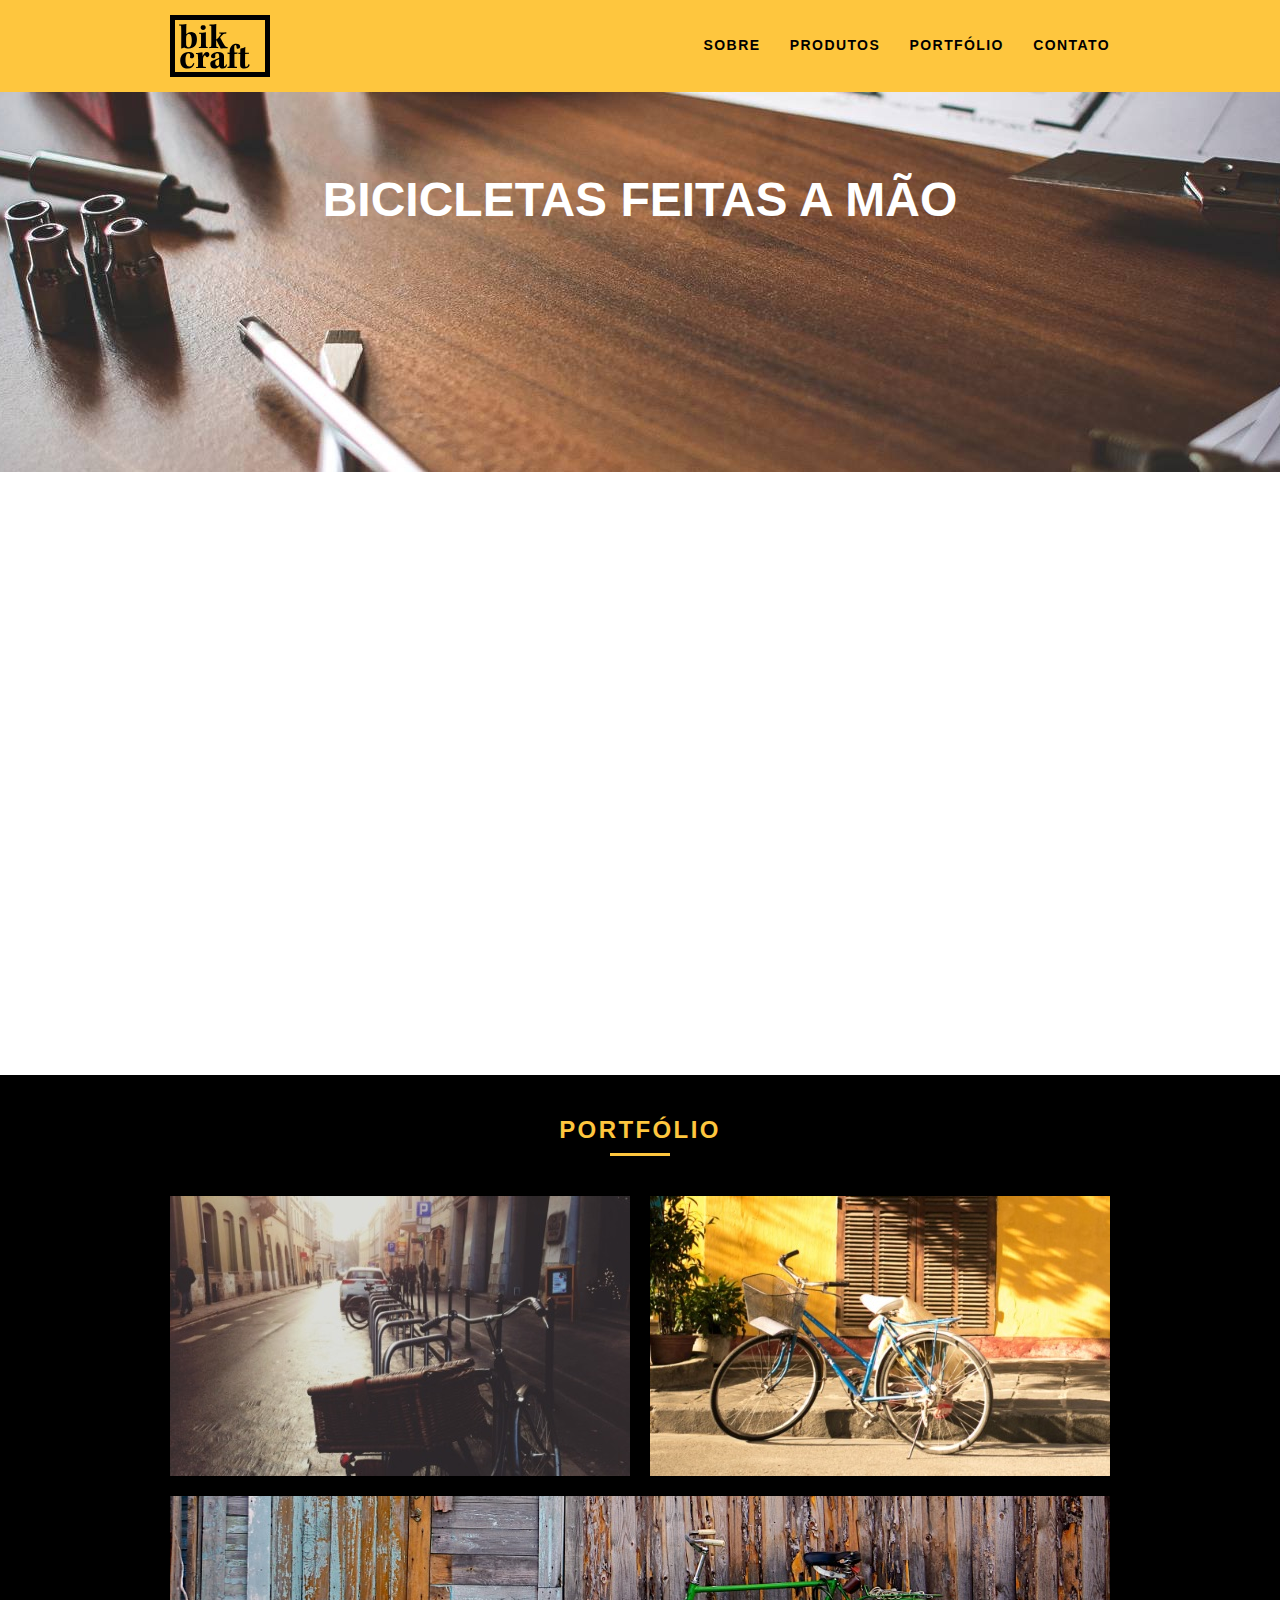
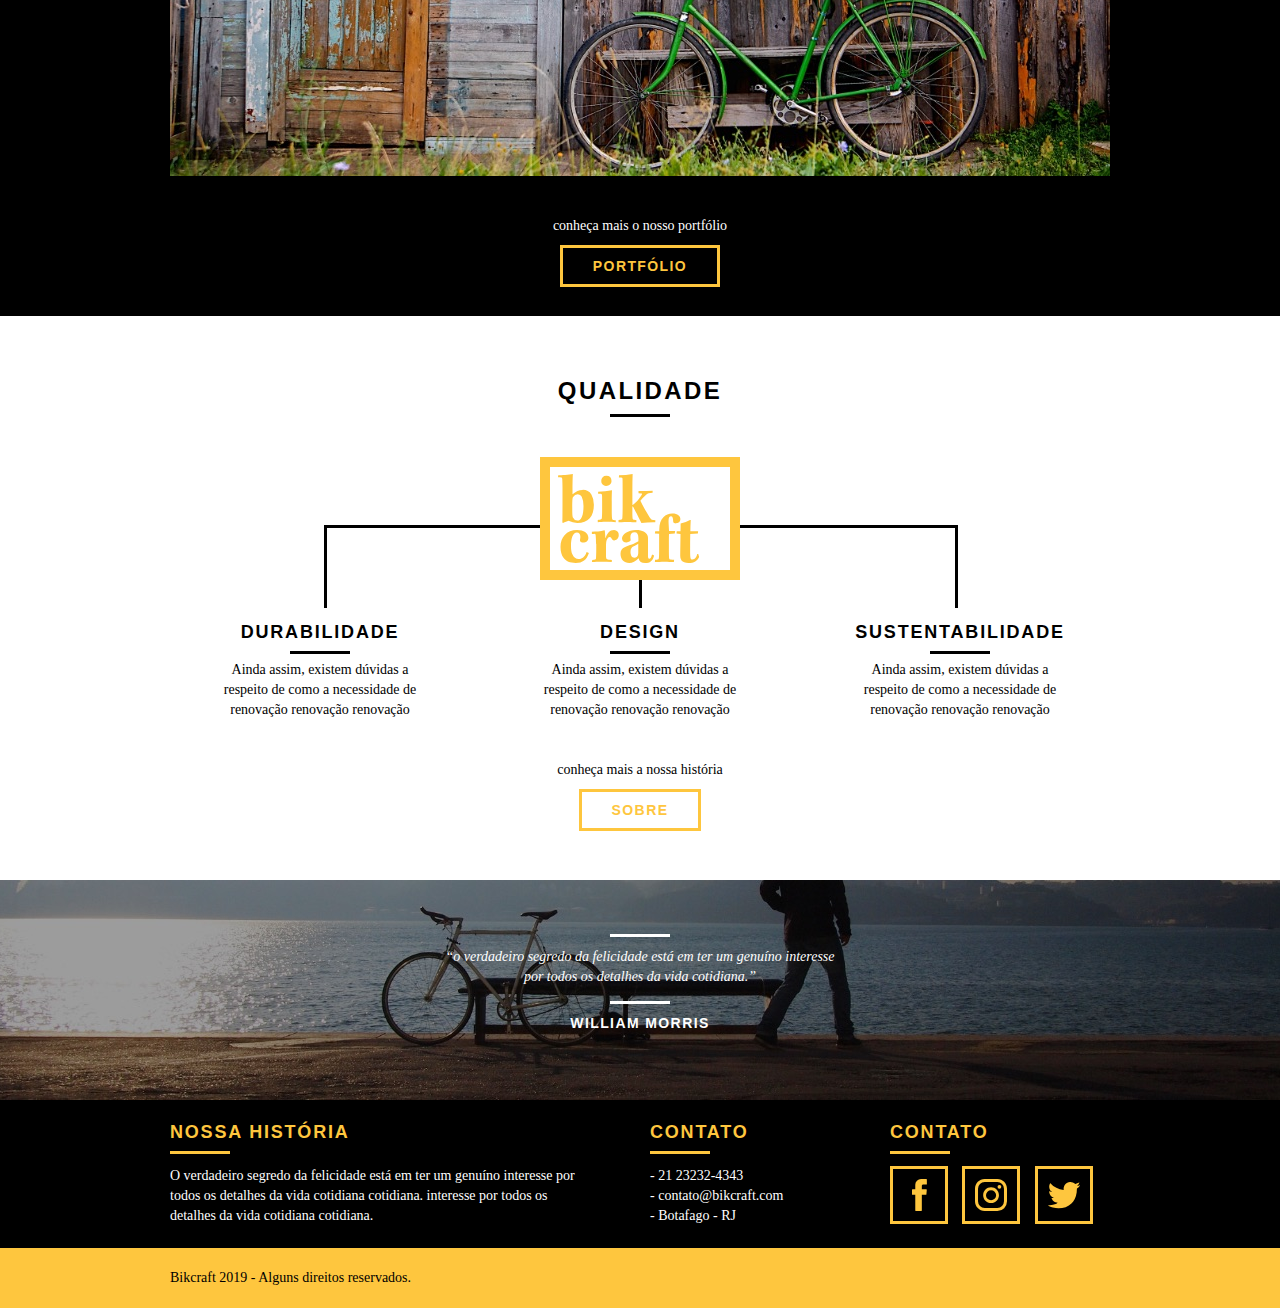
<file: web/index.html>
<!DOCTYPE html>
<html lang="pt-br">
  <head>
    <meta charset="utf-8" />
    <title>Bikcraft - Bicicletas Personalizadas</title>
    <meta
      name="description"
      content="Compre a sua bicicleta personalizada na Bikcraft. Possuímos modelos Passeio, Retrô e Esporte."
    />

    <meta property="og:type" content="website" />
    <meta property="og:title" content="Bikcraft - Bicicletas Personalizadas" />
    <meta
      property="og:description"
      content="Compre a sua bicicleta personalizada na Bikcraft. Possuímos modelos Passeio, Retrô e Esporte."
    />
    <meta property="og:url" content="http://bikcraft.com" />
    <meta property="og:image" content="http://bikcraft.com/img/og-image.png" />

    <meta name="viewport" content="width=device-width, initial-scale=1" />

    <link rel="shortcut icon" href="favicon.ico" />

    <link rel="stylesheet" href="css/style.css" />

    <script>
      document.documentElement.classList.add("js");
    </script>
  </head>
  <body>
    <header class="header">
      <div class="container">
        <a href="index.html" class="grid-4">
          <img src="img/bikcraft.svg" alt="Bikcraft" />
        </a>
        <nav class="grid-12 header_menu">
          <ul>
            <li><a href="sobre.html">Sobre</a></li>
            <li><a href="produtos.html">Produtos</a></li>
            <li><a href="portfolio.html">Portfólio</a></li>
            <li><a href="contato.html">Contato</a></li>
          </ul>
        </nav>
      </div>
    </header>

    <section class="introducao">
      <div class="container">
        <h1 data-anime="400" class="fadeInDown">Bicicletas Feitas a Mão</h1>
        <blockquote data-anime="800" class="fadeInDown quote-externo">
          <p>
            “não tenha nada em sua casa que você não considere útil ou acredita
            ser bonito”
          </p>
          <cite>WILLIAM MORRIS</cite>
        </blockquote>
        <a data-anime="1200" href="produtos.html" class="btn">Orçamento</a>
      </div>
    </section>

    <section class="produtos container fadeInDown" data-anime="1600">
      <h2 class="subtitulo">Produtos</h2>
      <ul class="produtos_lista">
        <li class="grid-1-3">
          <div class="produtos_icone">
            <img src="img/produtos/passeio.svg" alt="Bikcraft Passeio" />
          </div>
          <h3>Passeio</h3>
          <p>
            Ainda assim, existem dúvidas a respeito de como a necessidade de
            renovação.
          </p>
        </li>

        <li class="grid-1-3">
          <div class="produtos_icone">
            <img src="img/produtos/esporte.svg" alt="Bikcraft Passeio" />
          </div>
          <h3>Esporte</h3>
          <p>
            Ainda assim, existem dúvidas a respeito de como a necessidade de
            renovação.
          </p>
        </li>

        <li class="grid-1-3">
          <div class="produtos_icone">
            <img src="img/produtos/retro.svg" alt="Bikcraft Passeio" />
          </div>
          <h3>Retrô</h3>
          <p>
            Ainda assim, existem dúvidas a respeito de como a necessidade de
            renovação.
          </p>
        </li>
      </ul>

      <div class="call">
        <p>clique aqui e veja os detalhes dos produtos</p>
        <a href="produtos.html" class="btn btn-preto">Produtos</a>
      </div>
    </section>
    <!-- Fecha Produtos -->

    <section class="portfolio">
      <div class="container">
        <h2 class="subtitulo">Portfólio</h2>
        <ul class="portfolio_lista">
          <li class="grid-8">
            <img src="img/portfolio/retro.jpg" alt="Bicicleta Retrô" />
          </li>
          <li class="grid-8">
            <img src="img/portfolio/passeio.jpg" alt="Bicicleta Passeio" />
          </li>
          <li class="grid-16">
            <img src="img/portfolio/esporte.jpg" alt="Bicicleta Esporte" />
          </li>
        </ul>
        <div class="call">
          <p>conheça mais o nosso portfólio</p>
          <a href="portfolio.html" class="btn">Portfólio</a>
        </div>
      </div>
    </section>

    <section class="qualidade container">
      <h2 class="subtitulo">Qualidade</h2>
      <img src="img/bikcraft-qualidade.svg" alt="Bikcraft" />
      <ul class="qualidade_lista">
        <li class="grid-1-3">
          <h3>Durabilidade</h3>
          <p>
            Ainda assim, existem dúvidas a respeito de como a necessidade de
            renovação renovação renovação
          </p>
        </li>
        <li class="grid-1-3">
          <h3>Design</h3>
          <p>
            Ainda assim, existem dúvidas a respeito de como a necessidade de
            renovação renovação renovação
          </p>
        </li>
        <li class="grid-1-3">
          <h3>Sustentabilidade</h3>
          <p>
            Ainda assim, existem dúvidas a respeito de como a necessidade de
            renovação renovação renovação
          </p>
        </li>
      </ul>
      <div class="call">
        <p>conheça mais a nossa história</p>
        <a href="sobre.html" class="btn btn-preto">Sobre</a>
      </div>
    </section>

    <div class="quebra">
      <blockquote class="quote-externo container">
        <p>
          “o verdadeiro segredo da felicidade está em ter um genuíno interesse
          por todos os detalhes da vida cotidiana.”
        </p>
        <cite>WILLIAM MORRIS</cite>
      </blockquote>
    </div>

    <footer>
      <div class="footer">
        <div class="container">
          <div class="grid-8 footer_historia">
            <h3>Nossa História</h3>
            <p>
              O verdadeiro segredo da felicidade está em ter um genuíno
              interesse por todos os detalhes da vida cotidiana cotidiana.
              interesse por todos os detalhes da vida cotidiana cotidiana.
            </p>
          </div>

          <div class="grid-4 footer_contato">
            <h3>Contato</h3>
            <ul>
              <li>- 21 23232-4343</li>
              <li>- contato@bikcraft.com</li>
              <li>- Botafago - RJ</li>
            </ul>
          </div>

          <div class="grid-4 footer_redes">
            <h3>Contato</h3>
            <ul>
              <li>
                <a href="http://facebook.com" target="_blank"
                  ><img
                    src="img/redes-sociais/facebook.svg"
                    alt="Facebook bikcraft"
                /></a>
              </li>
              <li>
                <a href="http://instagram.com" target="_blank"
                  ><img
                    src="img/redes-sociais/instagram.svg"
                    alt="Instagram bikcraft"
                /></a>
              </li>
              <li>
                <a href="http://twitter.com" target="_blank"
                  ><img
                    src="img/redes-sociais/twitter.svg"
                    alt="Twitter bikcraft"
                /></a>
              </li>
            </ul>
          </div>
        </div>
      </div>

      <div class="copy">
        <div class="container">
          <p class="grid-16">Bikcraft 2019 - Alguns direitos reservados.</p>
        </div>
      </div>
    </footer>

    <!-- JavaScript -->
    <script src="./js/simple-anime.js"></script>
    <script src="./js/script.js"></script>
    <!-- JavaScript -->
  </body>
</html>
</file>
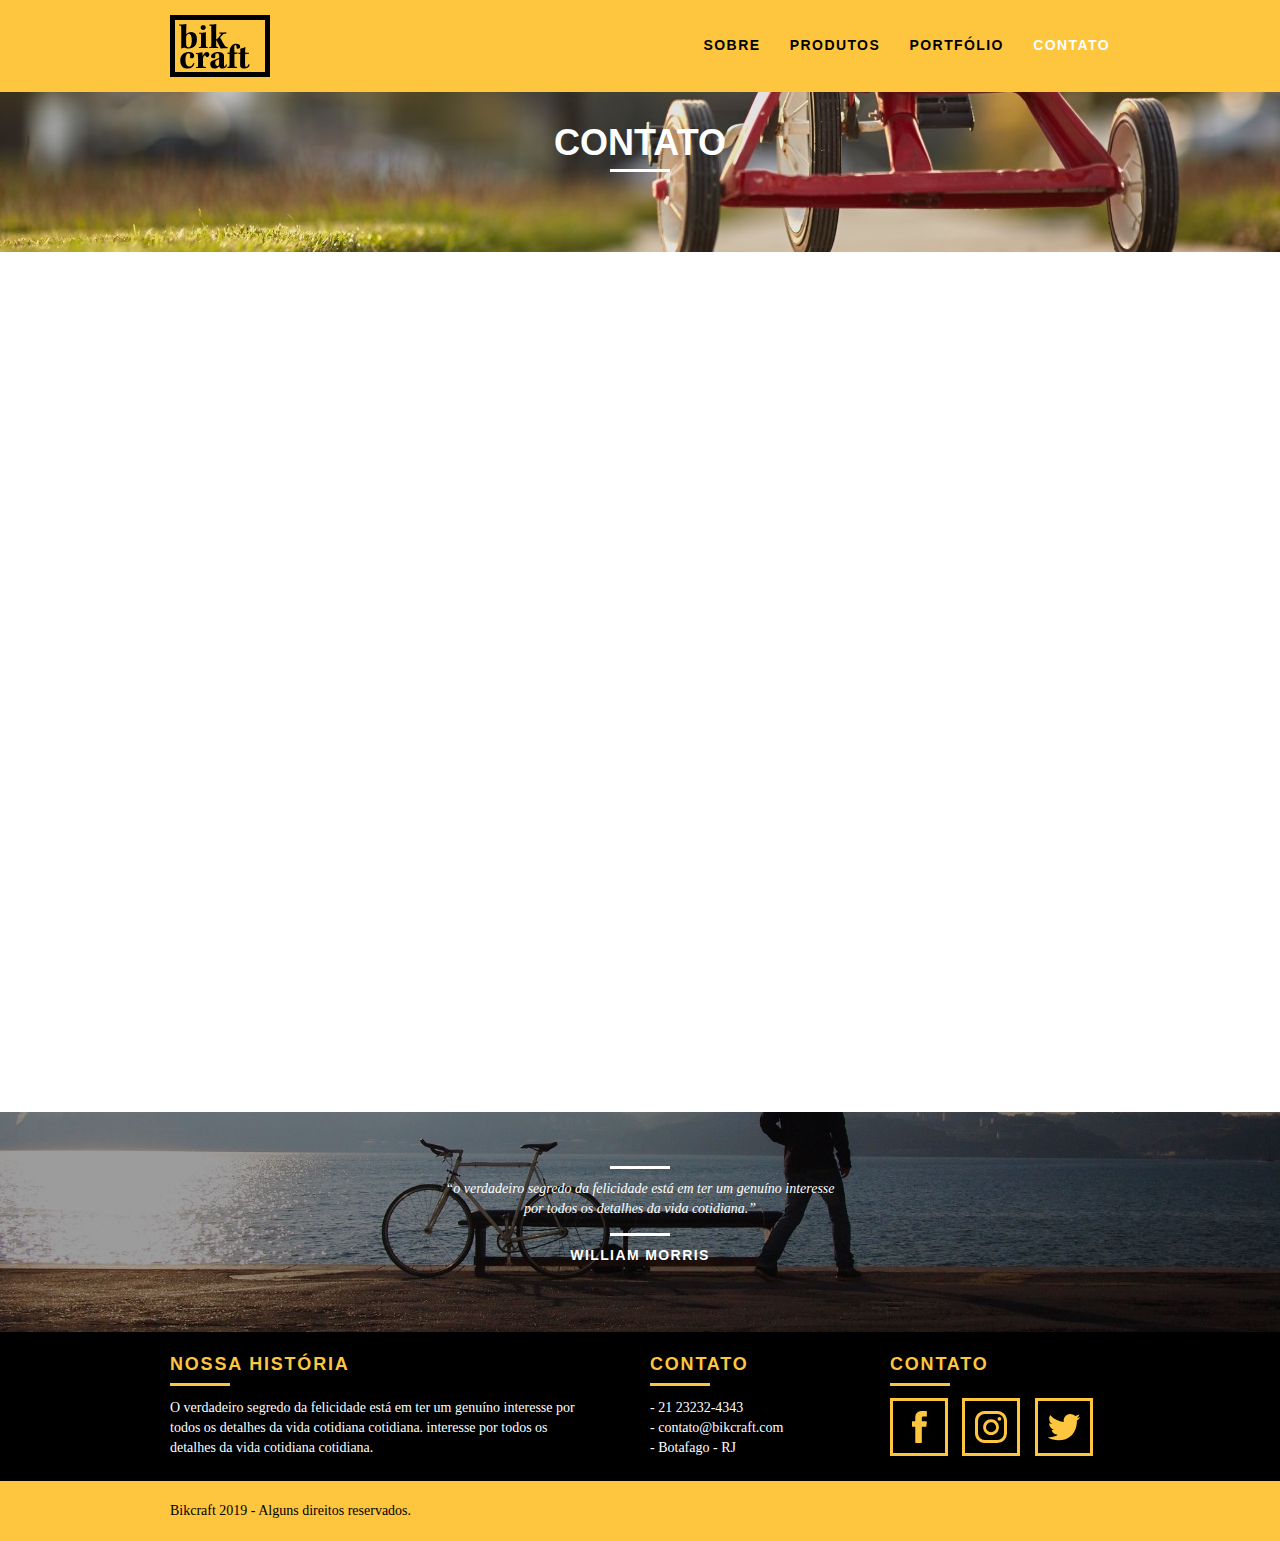
<file: web/contato.html>
<!DOCTYPE html>
<html lang="pt-br">
  <head>
    <meta charset="utf-8" />
    <title>Bikcraft - Contato - 21 9999-9999</title>
    <meta
      name="description"
      content="Compre a sua bicicleta personalizada na Bikcraft. Possuímos modelos Passeio, Retrô e Esporte."
    />

    <meta property="og:type" content="website" />
    <meta property="og:title" content="Bikcraft - Contato - 21 9999-9999" />
    <meta
      property="og:description"
      content="Compre a sua bicicleta personalizada na Bikcraft. Possuímos modelos Passeio, Retrô e Esporte."
    />
    <meta property="og:url" content="http://bikcraft.com/contato.html" />
    <meta property="og:image" content="http://bikcraft.com/img/og-image.png" />

    <meta name="viewport" content="width=device-width, initial-scale=1" />

    <link rel="stylesheet" href="css/style.css" />
    <script>
      document.documentElement.classList.add("js");
    </script>
  </head>
  <body>
    <header class="header">
      <div class="container">
        <a href="index.html" class="grid-4">
          <img src="img/bikcraft.svg" alt="Bikcraft" />
        </a>
        <nav class="grid-12 header_menu">
          <ul>
            <li><a href="sobre.html">Sobre</a></li>
            <li><a href="produtos.html">Produtos</a></li>
            <li><a href="portfolio.html">Portfólio</a></li>
            <li><a href="contato.html" class="menu_ativo">Contato</a></li>
          </ul>
        </nav>
      </div>
    </header>

    <section class="introducao-interna interna_contato">
      <div class="container">
        <h1 data-anime="400" class="fadeInDown">Contato</h1>
        <p data-anime="800" class="fadeInDown">tire suas dúvidas com a gente</p>
      </div>
    </section>

    <section class="contato container fadeInDown" data-anime="1200">
      <form
        id="form_orcamento"
        method="POST"
        action="./enviar.php"
        class="contato_form grid-8 formphp"
      >
        <label for="nome">Nome</label>
        <input type="text" id="nome" name="nome" required />
        <label for="email">E-mail</label>
        <input type="email" id="email" name="email" required />
        <label for="telefone">Telefone</label>
        <input type="text" id="telefone" name="telefone" />

        <label class="nao-aparece"
          >Se você não é um robô, deixe em branco.</label
        >
        <input type="text" class="nao-aparece" name="leaveblank" />
        <label class="nao-aparece"
          >Se você não é um robô, não mude este campo.</label
        >
        <input
          type="text"
          class="nao-aparece"
          name="dontchange"
          value="http://"
        />

        <label for="mensagem">Mensagem</label>
        <textarea id="mensagem" name="mensagem" required></textarea>
        <button id="enviar" name="enviar" type="submit" class="btn btn-preto">
          Enviar
        </button>
      </form>

      <div class="contato_dados grid-8">
        <h3>Dados</h3>
        <span>+55 21 93223 3232</span>
        <span>orcamento@bikcraft.com</span>
        <span>Rua Ali Perto - Botafogo</span>
        <span>Rio de Janeiro - RJ - Brasil</span>
        <h3>Redes Sociais</h3>
        <ul>
          <li>
            <a href="http://facebook.com" target="_blank"
              ><img
                src="img/redes-sociais/facebook.svg"
                alt="Facebook bikcraft"
            /></a>
          </li>
          <li>
            <a href="http://instagram.com" target="_blank"
              ><img
                src="img/redes-sociais/instagram.svg"
                alt="Instagram bikcraft"
            /></a>
          </li>
          <li>
            <a href="http://twitter.com" target="_blank"
              ><img src="img/redes-sociais/twitter.svg" alt="Twitter bikcraft"
            /></a>
          </li>
        </ul>
      </div>
    </section>

    <section class="container contato_mapa fadeInDown" data-anime="1600">
      <a href="http://google.com" target="_blank" class="grid-16"
        ><img src="img/endereco-bikcraft.jpg" alt="Endereço da Bikcraft"
      /></a>
    </section>

    <section class="quebra">
      <blockquote class="quote-externo container">
        <p>
          “o verdadeiro segredo da felicidade está em ter um genuíno interesse
          por todos os detalhes da vida cotidiana.”
        </p>
        <cite>WILLIAM MORRIS</cite>
      </blockquote>
    </section>

    <footer>
      <div class="footer">
        <div class="container">
          <div class="grid-8 footer_historia">
            <h3>Nossa História</h3>
            <p>
              O verdadeiro segredo da felicidade está em ter um genuíno
              interesse por todos os detalhes da vida cotidiana cotidiana.
              interesse por todos os detalhes da vida cotidiana cotidiana.
            </p>
          </div>

          <div class="grid-4 footer_contato">
            <h3>Contato</h3>
            <ul>
              <li>- 21 23232-4343</li>
              <li>- contato@bikcraft.com</li>
              <li>- Botafago - RJ</li>
            </ul>
          </div>

          <div class="grid-4 footer_redes">
            <h3>Contato</h3>
            <ul>
              <li>
                <a href="http://facebook.com" target="_blank"
                  ><img
                    src="img/redes-sociais/facebook.svg"
                    alt="Facebook bikcraft"
                /></a>
              </li>
              <li>
                <a href="http://instagram.com" target="_blank"
                  ><img
                    src="img/redes-sociais/instagram.svg"
                    alt="Instagram bikcraft"
                /></a>
              </li>
              <li>
                <a href="http://twitter.com" target="_blank"
                  ><img
                    src="img/redes-sociais/twitter.svg"
                    alt="Twitter bikcraft"
                /></a>
              </li>
            </ul>
          </div>
        </div>
      </div>

      <div class="copy">
        <div class="container">
          <p class="grid-16">Bikcraft 2019 - Alguns direitos reservados.</p>
        </div>
      </div>
    </footer>

    <!-- JavaScript -->
    <script src="./js/simple-anime.js"></script>
    <script src="./js/simple-form.js"></script>
    <script src="./js/script.js"></script>
    <!-- JavaScript -->
  </body>
</html>
</file>
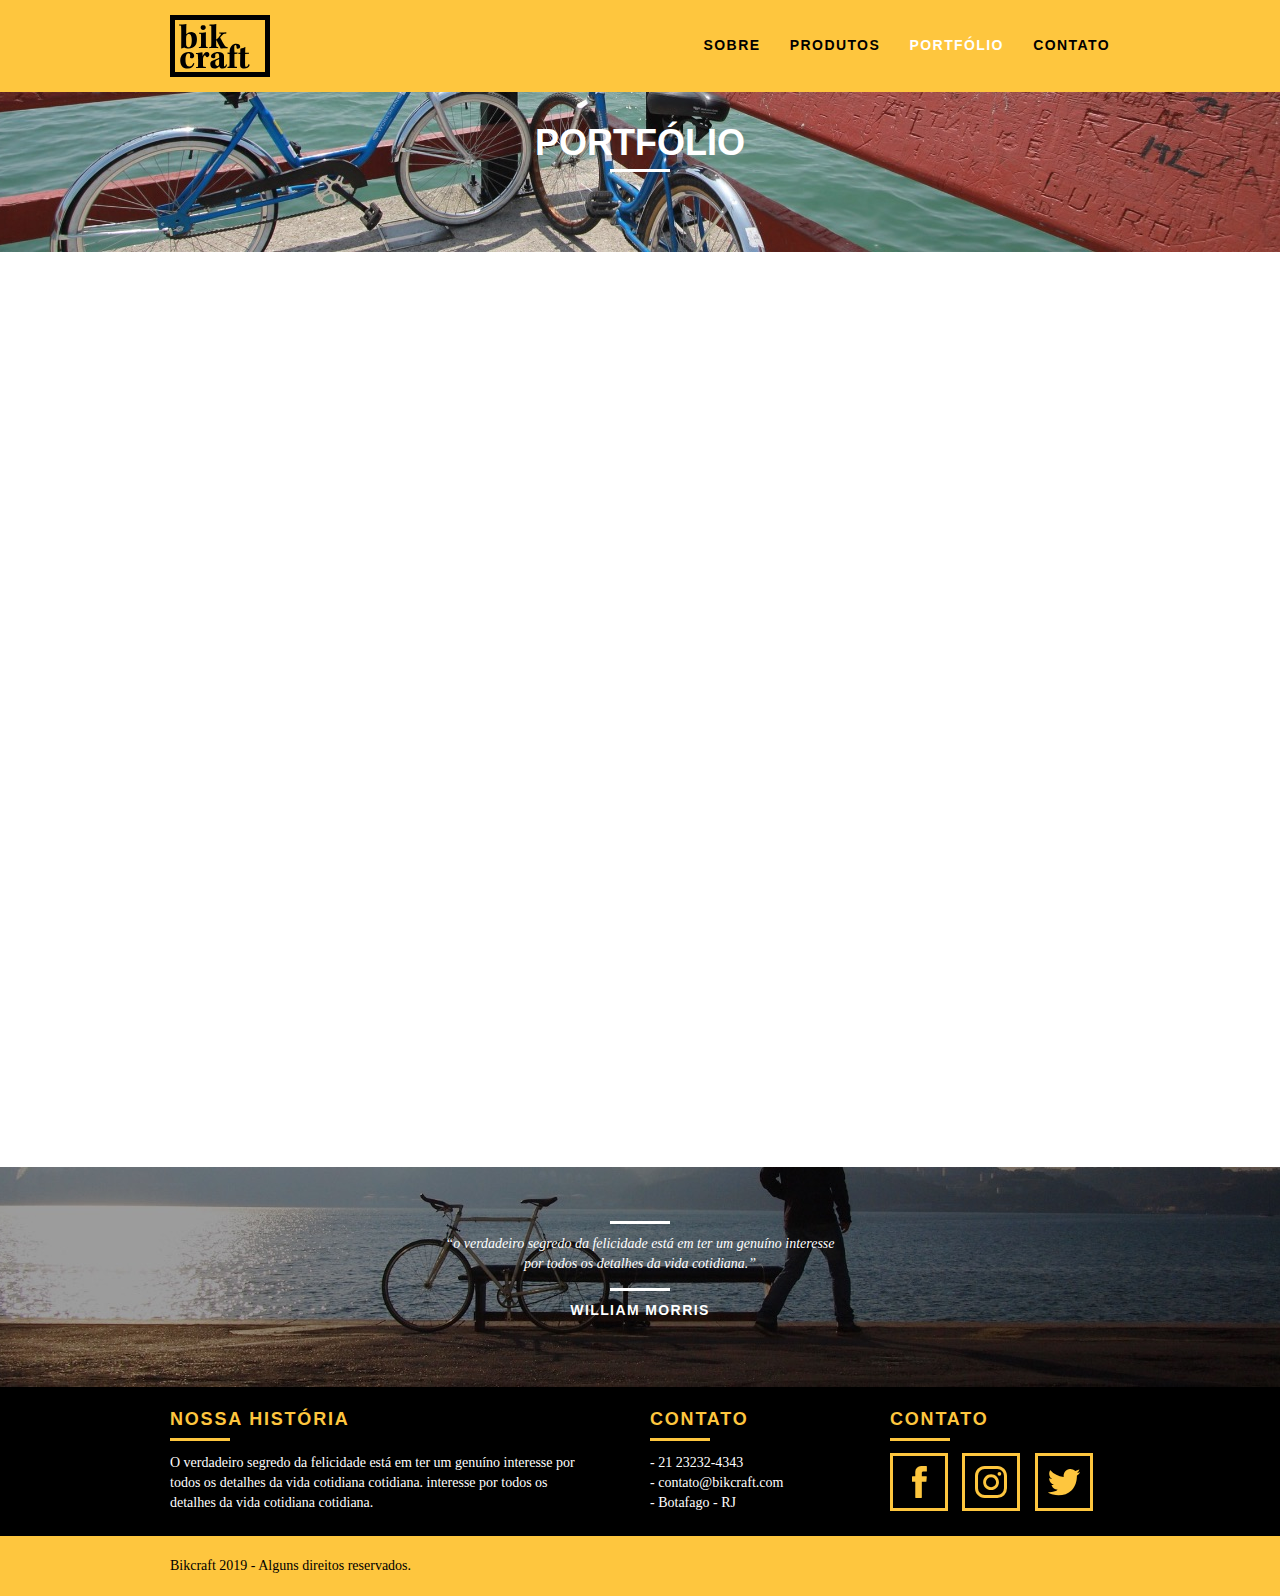
<file: web/portfolio.html>
<!DOCTYPE html>
<html lang="pt-br">
  <head>
    <meta charset="utf-8" />
    <title>Bikcraft - Conheça o portfólio de clientes</title>
    <meta
      name="description"
      content="Compre a sua bicicleta personalizada na Bikcraft. Possuímos modelos Passeio, Retrô e Esporte."
    />

    <meta property="og:type" content="website" />
    <meta
      property="og:title"
      content="Bikcraft - Conheça o portfólio de clientes"
    />
    <meta
      property="og:description"
      content="Compre a sua bicicleta personalizada na Bikcraft. Possuímos modelos Passeio, Retrô e Esporte."
    />
    <meta property="og:url" content="http://bikcraft.com/portfolio.html" />
    <meta property="og:image" content="http://bikcraft.com/img/og-image.png" />

    <meta name="viewport" content="width=device-width, initial-scale=1" />

    <link rel="shortcut icon" href="favicon.ico" />

    <link rel="stylesheet" href="css/style.css" />
    <script>
      document.documentElement.classList.add("js");
    </script>
  </head>
  <body>
    <header class="header">
      <div class="container">
        <a href="index.html" class="grid-4">
          <img src="img/bikcraft.svg" alt="Bikcraft" />
        </a>
        <nav class="grid-12 header_menu">
          <ul>
            <li><a href="sobre.html">Sobre</a></li>
            <li><a href="produtos.html">Produtos</a></li>
            <li><a href="portfolio.html" class="menu_ativo">Portfólio</a></li>
            <li><a href="contato.html">Contato</a></li>
          </ul>
        </nav>
      </div>
    </header>

    <section class="introducao-interna interna_portfolio">
      <div class="container">
        <h1 data-anime="400" class="fadeInDown">Portfólio</h1>
        <p data-anime="800" class="fadeInDown">
          conheça os projetos que amamos mostrar
        </p>
      </div>
    </section>

    <section class="container fadeInDown" data-slide="quote" data-anime="1200">
      <blockquote class="quote_clientes">
        <p>
          “Pedalar sempre foi a minha paixão, o que o pessoal da Bikcraft fez
          foi intensificar o meu amor por esta atividade. Recomendo à todos que
          amo.”
        </p>
        <cite>Barbara Moss</cite>
      </blockquote>
      <blockquote class="quote_clientes">
        <p>
          “Nada melhor do que dar um rolê com a minha Bikcraft na orla. Essa é a
          minha companheira mais fiel, nunca me traiu e está sempre a minha
          disposição.”
        </p>
        <cite>Jhony Rato</cite>
      </blockquote>
      <blockquote class="quote_clientes">
        <p>
          “Aqueles que ainda não possuem uma Bikcraft, não sabem o que estão
          perdendo. A precisão é absurda e a velocidade transcendental. Nunca
          vida nada igual.”
        </p>
        <cite>Bernardo</cite>
      </blockquote>
    </section>

    <section class="portfolio fadeInDown" data-anime="1600">
      <div class="container" data-slide="portfolio">
        <ul class="portfolio_lista">
          <li class="grid-8">
            <img src="img/portfolio/retro.jpg" alt="Bicicleta Retrô" />
          </li>
          <li class="grid-8">
            <img src="img/portfolio/passeio.jpg" alt="Bicicleta Passeio" />
          </li>
          <li class="grid-16">
            <img src="img/portfolio/esporte.jpg" alt="Bicicleta Esporte" />
          </li>
        </ul>
        <ul class="portfolio_lista">
          <li class="grid-8">
            <img src="img/portfolio/passeio.jpg" alt="Bicicleta Passeio" />
          </li>
          <li class="grid-8">
            <img src="img/portfolio/retro.jpg" alt="Bicicleta Retrô" />
          </li>
          <li class="grid-16">
            <img src="img/portfolio/esporte.jpg" alt="Bicicleta Esporte" />
          </li>
        </ul>
      </div>
    </section>

    <div class="quebra">
      <blockquote class="quote-externo container">
        <p>
          “o verdadeiro segredo da felicidade está em ter um genuíno interesse
          por todos os detalhes da vida cotidiana.”
        </p>
        <cite>WILLIAM MORRIS</cite>
      </blockquote>
    </div>

    <footer>
      <div class="footer">
        <div class="container">
          <div class="grid-8 footer_historia">
            <h3>Nossa História</h3>
            <p>
              O verdadeiro segredo da felicidade está em ter um genuíno
              interesse por todos os detalhes da vida cotidiana cotidiana.
              interesse por todos os detalhes da vida cotidiana cotidiana.
            </p>
          </div>

          <div class="grid-4 footer_contato">
            <h3>Contato</h3>
            <ul>
              <li>- 21 23232-4343</li>
              <li>- contato@bikcraft.com</li>
              <li>- Botafago - RJ</li>
            </ul>
          </div>

          <div class="grid-4 footer_redes">
            <h3>Contato</h3>
            <ul>
              <li>
                <a href="http://facebook.com" target="_blank"
                  ><img
                    src="img/redes-sociais/facebook.svg"
                    alt="Facebook bikcraft"
                /></a>
              </li>
              <li>
                <a href="http://instagram.com" target="_blank"
                  ><img
                    src="img/redes-sociais/instagram.svg"
                    alt="Instagram bikcraft"
                /></a>
              </li>
              <li>
                <a href="http://twitter.com" target="_blank"
                  ><img
                    src="img/redes-sociais/twitter.svg"
                    alt="Twitter bikcraft"
                /></a>
              </li>
            </ul>
          </div>
        </div>
      </div>

      <div class="copy">
        <div class="container">
          <p class="grid-16">Bikcraft 2019 - Alguns direitos reservados.</p>
        </div>
      </div>
    </footer>

    <!-- JavaScript -->
    <script src="./js/simple-anime.js"></script>
    <script src="./js/simple-slide.js"></script>
    <script src="./js/script.js"></script>
    <!-- JavaScript -->
  </body>
</html>
</file>
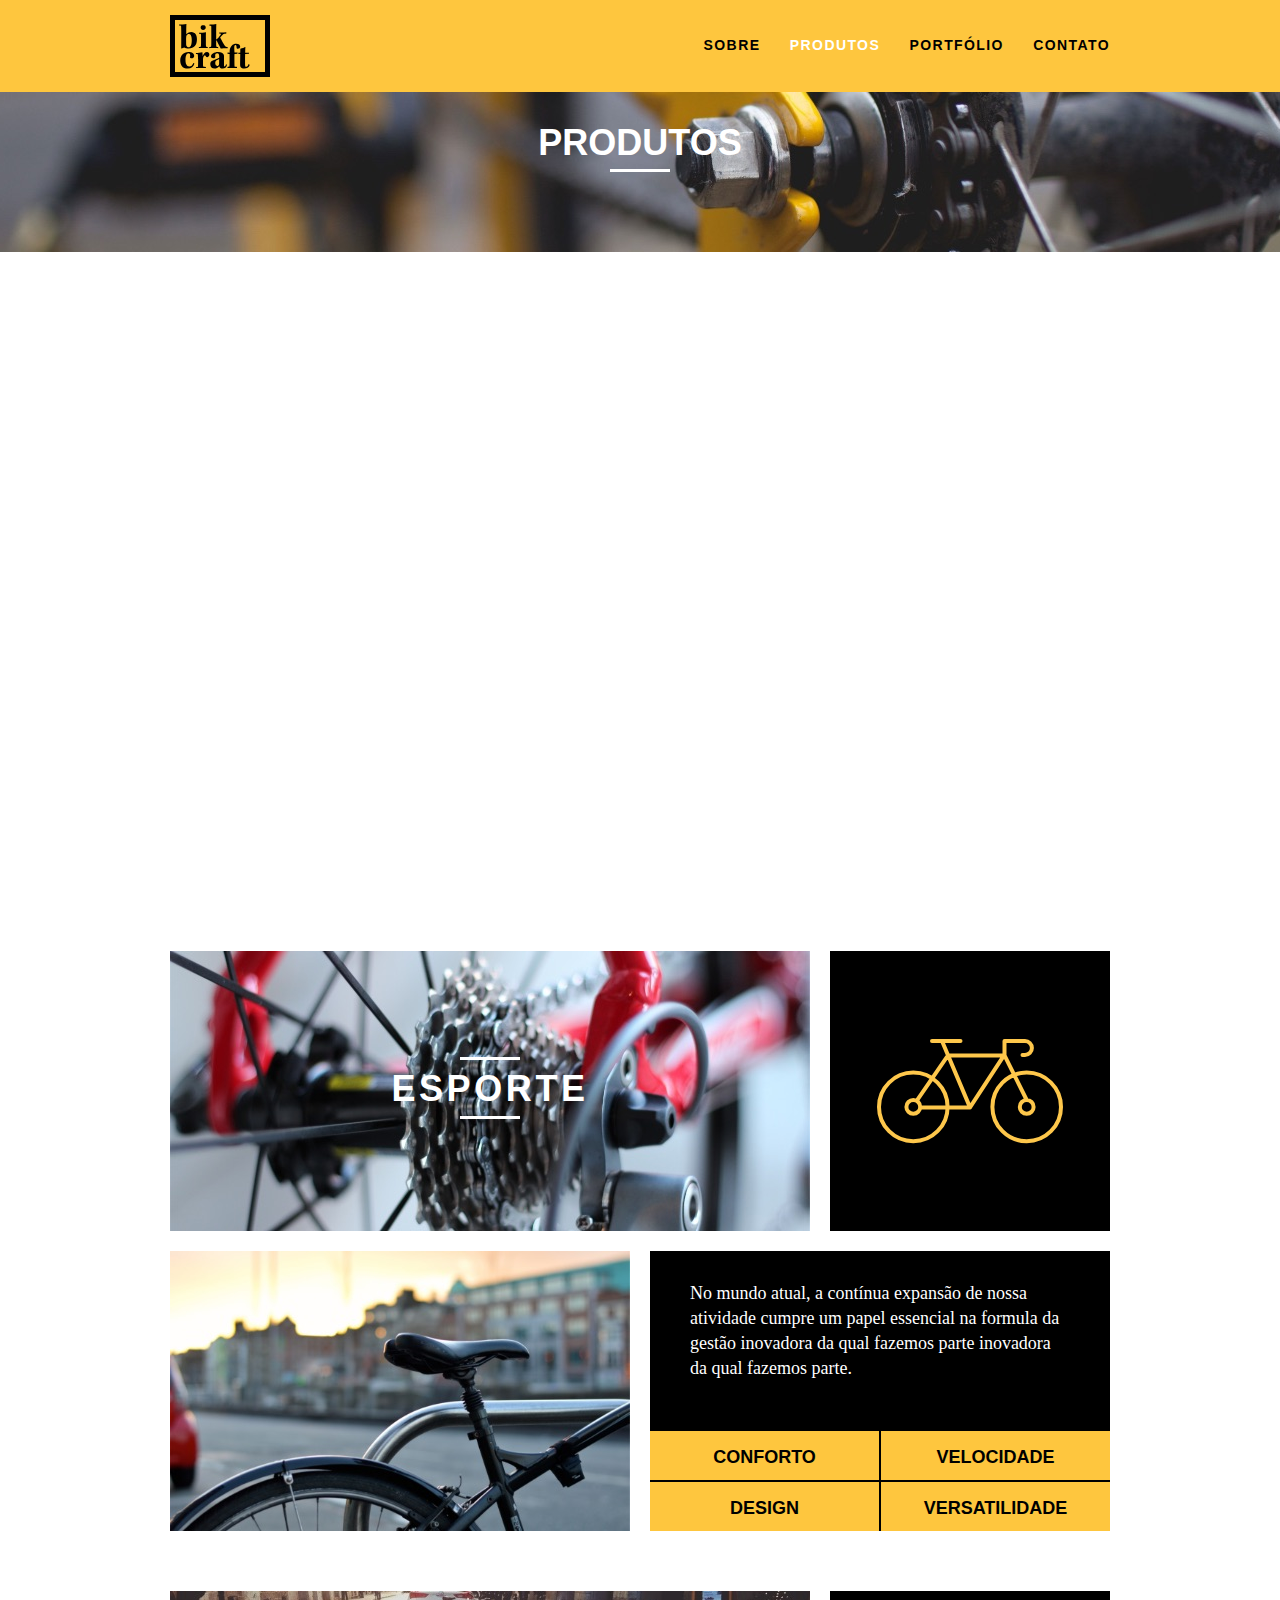
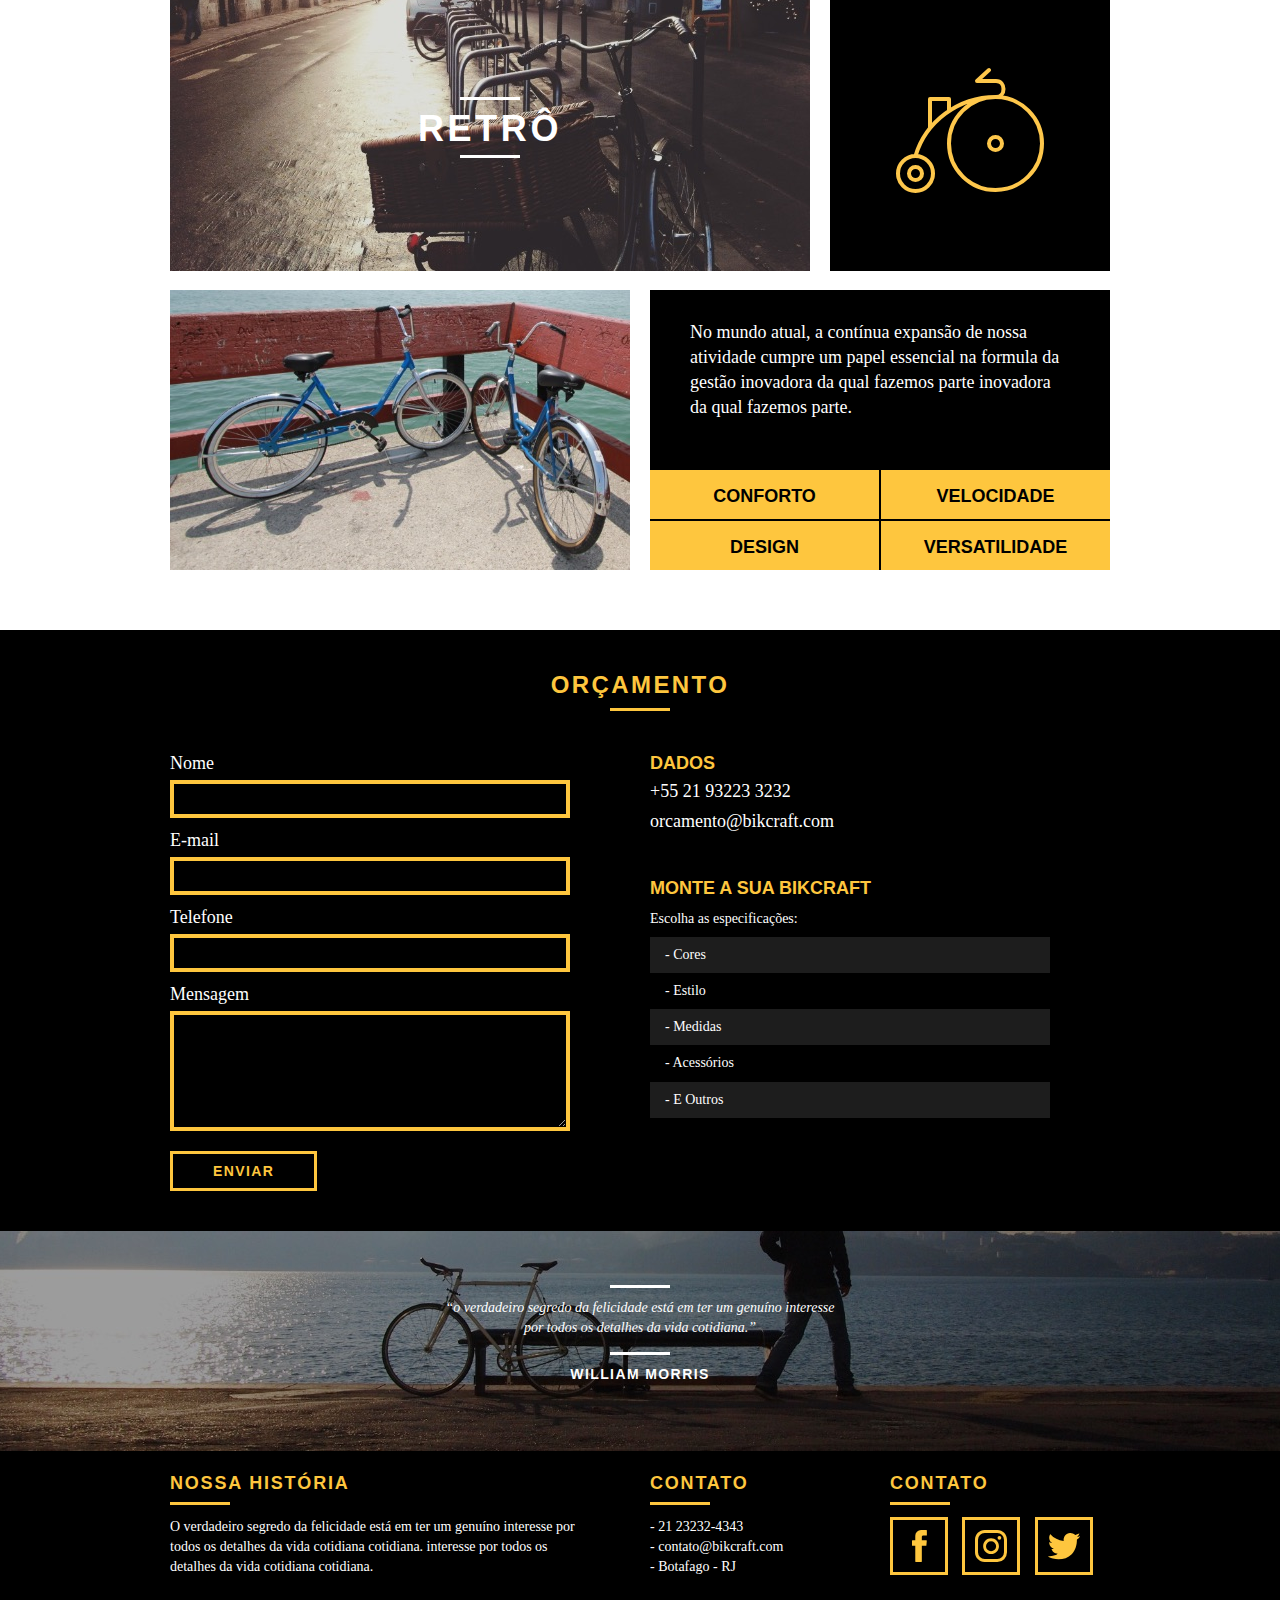
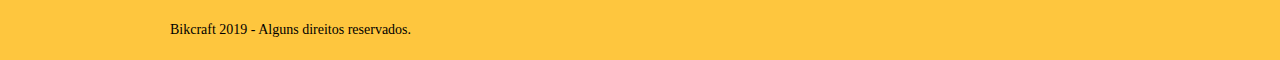
<file: web/produtos.html>
<!DOCTYPE html>
<html lang="pt-br">
  <head>
    <meta charset="utf-8" />
    <title>Bikcraft - Conheça as linhas Passeio, Retrô e Esporte</title>
    <meta
      name="description"
      content="Compre a sua bicicleta personalizada na Bikcraft. Possuímos modelos Passeio, Retrô e Esporte."
    />

    <meta property="og:type" content="website" />
    <meta
      property="og:title"
      content="Bikcraft - Conheça as linhas Passeio, Retrô e Esporte"
    />
    <meta
      property="og:description"
      content="Compre a sua bicicleta personalizada na Bikcraft. Possuímos modelos Passeio, Retrô e Esporte."
    />
    <meta property="og:url" content="http://bikcraft.com/produtos.html" />
    <meta property="og:image" content="http://bikcraft.com/img/og-image.png" />

    <meta name="viewport" content="width=device-width, initial-scale=1" />

    <link rel="shortcut icon" href="favicon.ico" />

    <link rel="stylesheet" href="css/style.css" />
    <script>
      document.documentElement.classList.add("js");
    </script>
  </head>
  <body>
    <header class="header">
      <div class="container">
        <a href="index.html" class="grid-4">
          <img src="img/bikcraft.svg" alt="Bikcraft" />
        </a>
        <nav class="grid-12 header_menu">
          <ul>
            <li><a href="sobre.html">Sobre</a></li>
            <li><a href="produtos.html" class="menu_ativo">Produtos</a></li>
            <li><a href="portfolio.html">Portfólio</a></li>
            <li><a href="contato.html">Contato</a></li>
          </ul>
        </nav>
      </div>
    </header>

    <section class="introducao-interna interna_produtos">
      <div class="container">
        <h1 data-anime="400" class="fadeInDown">Produtos</h1>
        <p data-anime="800" class="fadeInDown">
          conheça todos os nossos produtos
        </p>
      </div>
    </section>

    <section class="container produto_item fadeInDown" data-anime="1200">
      <div class="grid-11">
        <img src="img/produtos/bikcraft-passeio-1.jpg" alt="Bikcraft Passeio" />
        <h2>Passeio</h2>
      </div>
      <div class="grid-5 produto_icone">
        <img src="img/produtos/passeio.svg" alt="Bikcraft Passeio" />
      </div>
      <div class="grid-8">
        <img src="img/produtos/bikcraft-passeio-2.jpg" alt="Bikcraft Passeio" />
      </div>
      <div class="grid-8 produto_info">
        <p>
          No mundo atual, a contínua expansão de nossa atividade cumpre um papel
          essencial na formula da gestão inovadora da qual fazemos parte
          inovadora da qual fazemos parte.
        </p>
        <ul>
          <li>Conforto</li>
          <li>Velocidade</li>
          <li>Design</li>
          <li>Versatilidade</li>
        </ul>
      </div>
    </section>

    <section class="container produto_item">
      <div class="grid-11">
        <img src="img/produtos/bikcraft-esporte-1.jpg" alt="Bikcraft Esporte" />
        <h2>Esporte</h2>
      </div>
      <div class="grid-5 produto_icone">
        <img src="img/produtos/esporte.svg" alt="Bikcraft Esporte" />
      </div>
      <div class="grid-8">
        <img src="img/produtos/bikcraft-esporte-2.jpg" alt="Bikcraft Esporte" />
      </div>
      <div class="grid-8 produto_info">
        <p>
          No mundo atual, a contínua expansão de nossa atividade cumpre um papel
          essencial na formula da gestão inovadora da qual fazemos parte
          inovadora da qual fazemos parte.
        </p>
        <ul>
          <li>Conforto</li>
          <li>Velocidade</li>
          <li>Design</li>
          <li>Versatilidade</li>
        </ul>
      </div>
    </section>

    <section class="container produto_item">
      <div class="grid-11">
        <img src="img/produtos/bikcraft-retro-1.jpg" alt="Bikcraft Retrô" />
        <h2>Retrô</h2>
      </div>
      <div class="grid-5 produto_icone">
        <img src="img/produtos/retro.svg" alt="Bikcraft Retrô" />
      </div>
      <div class="grid-8">
        <img src="img/produtos/bikcraft-retro-2.jpg" alt="Bikcraft Retrô" />
      </div>
      <div class="grid-8 produto_info">
        <p>
          No mundo atual, a contínua expansão de nossa atividade cumpre um papel
          essencial na formula da gestão inovadora da qual fazemos parte
          inovadora da qual fazemos parte.
        </p>
        <ul>
          <li>Conforto</li>
          <li>Velocidade</li>
          <li>Design</li>
          <li>Versatilidade</li>
        </ul>
      </div>
    </section>

    <section class="orcamento">
      <div class="container">
        <h2 class="subtitulo">Orçamento</h2>
        <form
          id="form_orcamento"
          method="POST"
          action="./enviar.php"
          class="form grid-8 formphp"
        >
          <label for="nome">Nome</label>
          <input type="text" id="nome" name="nome" required />
          <label for="email">E-mail</label>
          <input type="email" id="email" name="email" required />
          <label for="telefone">Telefone</label>
          <input type="text" id="telefone" name="telefone" />

          <label class="nao-aparece"
            >Se você não é um robô, deixe em branco.</label
          >
          <input type="text" class="nao-aparece" name="leaveblank" />
          <label class="nao-aparece"
            >Se você não é um robô, não mude este campo.</label
          >
          <input
            type="text"
            class="nao-aparece"
            name="dontchange"
            value="http://"
          />

          <label for="mensagem">Mensagem</label>
          <textarea id="mensagem" name="mensagem" required></textarea>
          <button id="enviar" name="enviar" type="submit" class="btn">
            Enviar
          </button>
        </form>

        <div class="orcamento_dados grid-8">
          <h3>Dados</h3>
          <span>+55 21 93223 3232</span>
          <span>orcamento@bikcraft.com</span>
          <h3>Monte a sua Bikcraft</h3>
          <p>Escolha as especificações:</p>
          <ul>
            <li>- Cores</li>
            <li>- Estilo</li>
            <li>- Medidas</li>
            <li>- Acessórios</li>
            <li>- E Outros</li>
          </ul>
        </div>
      </div>
    </section>

    <div class="quebra">
      <blockquote class="quote-externo container">
        <p>
          “o verdadeiro segredo da felicidade está em ter um genuíno interesse
          por todos os detalhes da vida cotidiana.”
        </p>
        <cite>WILLIAM MORRIS</cite>
      </blockquote>
    </div>

    <footer>
      <div class="footer">
        <div class="container">
          <div class="grid-8 footer_historia">
            <h3>Nossa História</h3>
            <p>
              O verdadeiro segredo da felicidade está em ter um genuíno
              interesse por todos os detalhes da vida cotidiana cotidiana.
              interesse por todos os detalhes da vida cotidiana cotidiana.
            </p>
          </div>

          <div class="grid-4 footer_contato">
            <h3>Contato</h3>
            <ul>
              <li>- 21 23232-4343</li>
              <li>- contato@bikcraft.com</li>
              <li>- Botafago - RJ</li>
            </ul>
          </div>

          <div class="grid-4 footer_redes">
            <h3>Contato</h3>
            <ul>
              <li>
                <a href="http://facebook.com" target="_blank"
                  ><img
                    src="img/redes-sociais/facebook.svg"
                    alt="Facebook bikcraft"
                /></a>
              </li>
              <li>
                <a href="http://instagram.com" target="_blank"
                  ><img
                    src="img/redes-sociais/instagram.svg"
                    alt="Instagram bikcraft"
                /></a>
              </li>
              <li>
                <a href="http://twitter.com" target="_blank"
                  ><img
                    src="img/redes-sociais/twitter.svg"
                    alt="Twitter bikcraft"
                /></a>
              </li>
            </ul>
          </div>
        </div>
      </div>

      <div class="copy">
        <div class="container">
          <p class="grid-16">Bikcraft 2019 - Alguns direitos reservados.</p>
        </div>
      </div>
    </footer>

    <!-- JavaScript -->
    <script src="./js/simple-anime.js"></script>
    <script src="./js/simple-form.js"></script>
    <script src="./js/script.js"></script>
    <!-- JavaScript -->
  </body>
</html>
</file>
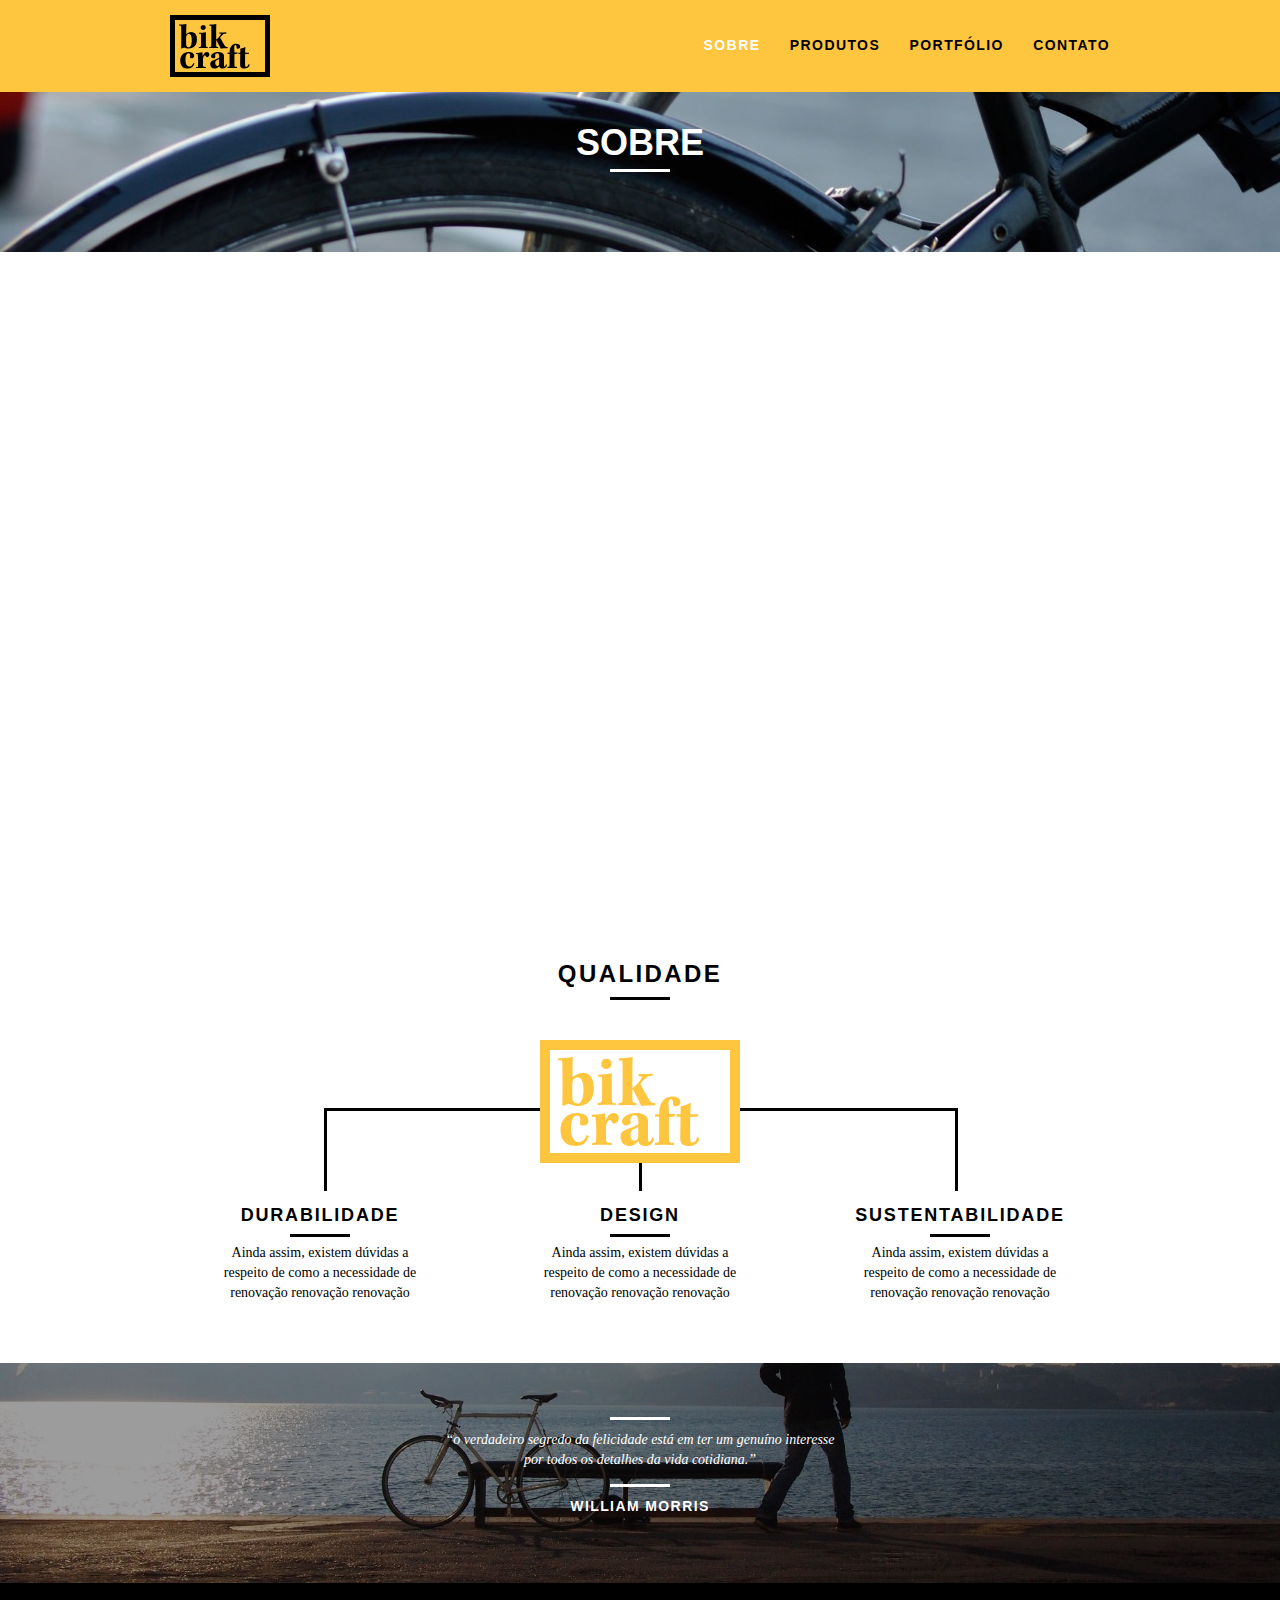
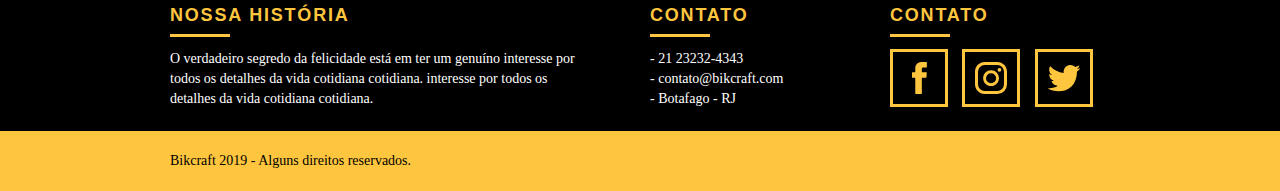
<file: web/sobre.html>
<!DOCTYPE html>
<html lang="pt-br">
  <head>
    <meta charset="utf-8" />
    <title>Bikcraft - Saiba mais sobre a gente</title>
    <meta
      name="description"
      content="Compre a sua bicicleta personalizada na Bikcraft. Possuímos modelos Passeio, Retrô e Esporte."
    />

    <meta property="og:type" content="website" />
    <meta property="og:title" content="Bikcraft - Saiba mais sobre a gente" />
    <meta
      property="og:description"
      content="Compre a sua bicicleta personalizada na Bikcraft. Possuímos modelos Passeio, Retrô e Esporte."
    />
    <meta property="og:url" content="http://bikcraft.com/sobre.html" />
    <meta property="og:image" content="http://bikcraft.com/img/og-image.png" />

    <meta name="viewport" content="width=device-width, initial-scale=1" />

    <link rel="shortcut icon" href="favicon.ico" />

    <link rel="stylesheet" href="css/style.css" />
    <script>
      document.documentElement.classList.add("js");
    </script>
  </head>
  <body>
    <header class="header">
      <div class="container">
        <a href="index.html" class="grid-4">
          <img src="img/bikcraft.svg" alt="Bikcraft" />
        </a>
        <nav class="grid-12 header_menu">
          <ul>
            <li><a href="sobre.html" class="menu_ativo">Sobre</a></li>
            <li><a href="produtos.html">Produtos</a></li>
            <li><a href="portfolio.html">Portfólio</a></li>
            <li><a href="contato.html">Contato</a></li>
          </ul>
        </nav>
      </div>
    </header>

    <section class="introducao-interna interna_sobre">
      <div class="container">
        <h1 data-anime="400" class="fadeInDown">Sobre</h1>
        <p data-anime="800" class="fadeInDown">conheça mais sobre a bikcraft</p>
      </div>
    </section>

    <section class="missao_sobre container fadeInDown" data-anime="1200">
      <div class="grid-10">
        <h2 class="subtitulo-interno">História, Missão e Visão</h2>
        <p>
          No mundo atual, a contínua expansão de nossa atividade cumpre um papel
          essencial na formulação da gestão inovadora da qual fazemos parte da
          qual fazemos parte.
        </p>
        <p>
          No mundo atual, a contínua expansão de nossa atividade cumpre um papel
          essencial na formulação da gestão inovadora da qual fazemos parte da
          qual fazemos parte.
        </p>
      </div>
      <div class="grid-6">
        <h2 class="subtitulo-interno">Valores</h2>
        <ul>
          <li>- Qualidade no processo com</li>
          <li>- Foco no cliente sem perder a</li>
          <li>- Diversão, preservando a</li>
          <li>- Natureza com sustentabilidade</li>
        </ul>
      </div>

      <div class="grid-16 foto-equipe">
        <img src="img/equipe-bikcraft.jpg" alt="Equipe Bikcraft" />
      </div>
    </section>

    <section class="qualidade container">
      <h2 class="subtitulo">Qualidade</h2>
      <img src="img/bikcraft-qualidade.svg" alt="Bikcraft" />
      <ul class="qualidade_lista">
        <li class="grid-1-3">
          <h3>Durabilidade</h3>
          <p>
            Ainda assim, existem dúvidas a respeito de como a necessidade de
            renovação renovação renovação
          </p>
        </li>
        <li class="grid-1-3">
          <h3>Design</h3>
          <p>
            Ainda assim, existem dúvidas a respeito de como a necessidade de
            renovação renovação renovação
          </p>
        </li>
        <li class="grid-1-3">
          <h3>Sustentabilidade</h3>
          <p>
            Ainda assim, existem dúvidas a respeito de como a necessidade de
            renovação renovação renovação
          </p>
        </li>
      </ul>
    </section>

    <div class="quebra">
      <blockquote class="quote-externo container">
        <p>
          “o verdadeiro segredo da felicidade está em ter um genuíno interesse
          por todos os detalhes da vida cotidiana.”
        </p>
        <cite>WILLIAM MORRIS</cite>
      </blockquote>
    </div>

    <footer>
      <div class="footer">
        <div class="container">
          <div class="grid-8 footer_historia">
            <h3>Nossa História</h3>
            <p>
              O verdadeiro segredo da felicidade está em ter um genuíno
              interesse por todos os detalhes da vida cotidiana cotidiana.
              interesse por todos os detalhes da vida cotidiana cotidiana.
            </p>
          </div>

          <div class="grid-4 footer_contato">
            <h3>Contato</h3>
            <ul>
              <li>- 21 23232-4343</li>
              <li>- contato@bikcraft.com</li>
              <li>- Botafago - RJ</li>
            </ul>
          </div>

          <div class="grid-4 footer_redes">
            <h3>Contato</h3>
            <ul>
              <li>
                <a href="http://facebook.com" target="_blank"
                  ><img
                    src="img/redes-sociais/facebook.svg"
                    alt="Facebook bikcraft"
                /></a>
              </li>
              <li>
                <a href="http://instagram.com" target="_blank"
                  ><img
                    src="img/redes-sociais/instagram.svg"
                    alt="Instagram bikcraft"
                /></a>
              </li>
              <li>
                <a href="http://twitter.com" target="_blank"
                  ><img
                    src="img/redes-sociais/twitter.svg"
                    alt="Twitter bikcraft"
                /></a>
              </li>
            </ul>
          </div>
        </div>
      </div>

      <div class="copy">
        <div class="container">
          <p class="grid-16">Bikcraft 2019 - Alguns direitos reservados.</p>
        </div>
      </div>
    </footer>

    <!-- JavaScript -->
    <script src="./js/simple-anime.js"></script>
    <script src="./js/script.js"></script>
    <!-- JavaScript -->
  </body>
</html>
</file>
<file: web/css/style.css>
html{line-height:1.15;-webkit-text-size-adjust:100%}body{margin:0}main{display:block}h1{font-size:2em;margin:.67em 0}hr{box-sizing:content-box;height:0;overflow:visible}pre{font-family:monospace,monospace;font-size:1em}a{background-color:transparent}abbr[title]{border-bottom:none;text-decoration:underline;text-decoration:underline dotted}b,strong{font-weight:bolder}code,kbd,samp{font-family:monospace,monospace;font-size:1em}small{font-size:80%}sub,sup{font-size:75%;line-height:0;position:relative;vertical-align:baseline}sub{bottom:-.25em}sup{top:-.5em}img{border-style:none}button,input,optgroup,select,textarea{font-family:inherit;font-size:100%;line-height:1.15;margin:0}button,input{overflow:visible}button,select{text-transform:none}button,[type="button"],[type="reset"],[type="submit"]{-webkit-appearance:button}button::-moz-focus-inner,[type="button"]::-moz-focus-inner,[type="reset"]::-moz-focus-inner,[type="submit"]::-moz-focus-inner{border-style:none;padding:0}button:-moz-focusring,[type="button"]:-moz-focusring,[type="reset"]:-moz-focusring,[type="submit"]:-moz-focusring{outline:1px dotted ButtonText}fieldset{padding:.35em .75em .625em}legend{box-sizing:border-box;color:inherit;display:table;max-width:100%;padding:0;white-space:normal}progress{vertical-align:baseline}textarea{overflow:auto}[type="checkbox"],[type="radio"]{box-sizing:border-box;padding:0}[type="number"]::-webkit-inner-spin-button,[type="number"]::-webkit-outer-spin-button{height:auto}[type="search"]{-webkit-appearance:textfield;outline-offset:-2px}[type="search"]::-webkit-search-decoration{-webkit-appearance:none}::-webkit-file-upload-button{-webkit-appearance:button;font:inherit}details{display:block}summary{display:list-item}template{display:none}[hidden]{display:none}a{text-decoration:none}ol,ul{list-style:none}html,body,div,span,iframe,h1,h2,h3,h4,h5,h6,p,blockquote,a,em,img,dl,dt,dd,ol,ul,li,fieldset,form,label,legend,article,footer,header,nav,section,main{margin:0;padding:0;border:0;vertical-align:baseline}h1,h2,h3,h4,h5,h6,p,a,ul{font-size:1em;font-weight:400}*,:before,:after{-webkit-box-sizing:border-box;-moz-box-sizing:border-box;box-sizing:border-box}.container{width:960px;margin:0 auto;padding:0;position:relative}.container:after,.container:before{content:" ";display:table}.container:after{clear:both}.grid-1,.grid-2,.grid-3,.grid-4,.grid-5,.grid-6,.grid-7,.grid-8,.grid-9,.grid-10,.grid-11,.grid-12,.grid-13,.grid-14,.grid-15,.grid-16,.grid-1-3{float:left;margin-left:10px;margin-right:10px}.grid-1{width:40px}.grid-2{width:100px}.grid-3{width:160px}.grid-4{width:220px}.grid-5{width:280px}.grid-6{width:340px}.grid-7{width:400px}.grid-8{width:460px}.grid-9{width:520px}.grid-10{width:580px}.grid-11{width:640px}.grid-12{width:700px}.grid-13{width:760px}.grid-14{width:820px}.grid-15{width:880px}.grid-16{width:940px}.grid-1-3{width:300px}@media only screen and (min-width: 788px) and (max-width: 979px){.container{width:768px}.grid-1{width:28px}.grid-2{width:76px}.grid-3{width:124px}.grid-4{width:172px}.grid-5{width:220px}.grid-6{width:268px}.grid-7{width:316px}.grid-8{width:364px}.grid-9{width:412px}.grid-10{width:460px}.grid-11{width:508px}.grid-12{width:556px}.grid-13{width:604px}.grid-14{width:652px}.grid-15{width:700px}.grid-16{width:748px}.grid-1-3{width:236px}}@media only screen and (max-width: 787px){.container{width:300px}.grid-1,.grid-2,.grid-3,.grid-4,.grid-5,.grid-6,.grid-7,.grid-8,.grid-9,.grid-10,.grid-11,.grid-12,.grid-13,.grid-14,.grid-15,.grid-16,.grid-1-3{width:300px;margin:0 0 20px;float:none}}body{font-family:Arial,Helvetica,sans-serif}p{font-family:Georgia,"Times New Roman",serif;font-size:14px;line-height:20px}img{display:block;max-width:100%}.btn{border:3px solid #fec63e;padding:10px 30px;color:#fec63e;font-size:14px;line-height:20px;text-transform:uppercase;font-weight:700;letter-spacing:.1em}.btn:hover{color:#fff;border-color:#fff}.btn.btn-preto:hover{color:#000;border-color:#000}.subtitulo{font-size:24px;line-height:30px;font-weight:700;letter-spacing:.1em;color:#000;text-transform:uppercase;text-align:center;margin-bottom:40px}.subtitulo:after{content:"";display:block;width:60px;height:3px;background:#000;margin:8px auto}.subtitulo-interno{font-size:24px;line-height:30px;font-weight:700;letter-spacing:.1em;color:#000;text-transform:uppercase;margin-bottom:20px}.subtitulo-interno:after{content:"";display:block;width:60px;height:3px;background:#000;margin:8px 0}.header{position:fixed;top:0;width:100%;background:#fec63e;padding:15px 0;z-index:10}.header_menu{text-align:right}.header_menu ul li{display:inline-block;margin-left:25px;margin-top:20px}.header_menu ul li a{color:#000;font-weight:700;text-transform:uppercase;letter-spacing:.1em;font-size:14px;line-height:20px;padding:10px 0}.header_menu ul li a:hover{color:#FFF}.header_menu ul li a.menu_ativo{color:#FFF}.introducao{width:100%;height:380px;background:url(../img/bg.jpg) no-repeat center;background-size:cover;margin-top:92px;text-align:center;padding-top:80px}.introducao h1{font-size:48px;color:#FFF;font-weight:700;text-transform:uppercase}.quote-externo{max-width:320px;margin:0 auto;margin-bottom:40px;color:#fff}.quote-externo p{font-style:italic}.quote-externo p:before,.quote-externo p:after{content:"";display:block;width:60px;height:3px;background:#fff;margin:14px auto 10px}.quote-externo cite{font-style:normal;font-weight:700;font-size:14px;letter-spacing:.1em}.introducao-interna{width:100%;margin-top:92px;height:160px;text-align:center;color:#fff;padding-top:30px}.introducao-interna h1{font-size:36px;font-weight:700;text-transform:uppercase}.introducao-interna h1:after{content:"";display:block;width:60px;height:3px;background:#fff;margin:6px auto 10px}.produtos{padding:60px 0}.produtos_lista li{background:#fec63e;text-align:center}.produtos_lista li img{margin:0 auto}.produtos_lista li h3{font-weight:700;font-size:18px;line-height:25px;text-transform:uppercase;letter-spacing:.1em;margin-top:20px}.produtos_lista li h3:after{content:"";display:block;width:60px;height:3px;background:#000;margin:2px auto}.produtos_lista li p{padding:10px 20px 20px}.produtos_icone{background:#000;padding:20px}.call{padding-top:40px;text-align:center;clear:both}.call p{margin-bottom:20px}.portfolio{width:100%;background:#000;padding:40px 0}.portfolio .subtitulo{color:#fec63e}.portfolio .subtitulo:after{background:#fec63e}.portfolio_lista li:last-child{margin-top:20px}.portfolio .call p{color:#fff}.qualidade{padding:60px 0}.qualidade:after{content:"";width:634px;height:83px;display:block;background:url(../img/linhas.svg) no-repeat center;position:absolute;top:209px;right:162px;z-index:-1}.qualidade img{margin:0 auto}.qualidade_lista{padding-top:20px;overflow:auto}.qualidade_lista li{text-align:center;padding:0 40px}.qualidade_lista li h3{font-weight:700;font-size:18px;line-height:25px;text-transform:uppercase;letter-spacing:.1em;margin-top:20px}.qualidade_lista li h3:after{content:"";display:block;width:60px;height:3px;background:#000;margin:6px auto}.quebra{width:100%;height:220px;background:url(../img/bg-footer.jpg) no-repeat center;background-size:cover;text-align:center;padding-top:40px}.quebra .quote-externo{max-width:400px}.footer{width:100%;background:#000;color:#fff;padding:20px 0}.footer h3{font-size:18px;line-height:25px;color:#fec63e;text-transform:uppercase;letter-spacing:.1em;font-weight:700}.footer h3:after{content:"";display:block;width:60px;height:3px;background:#fec63e;margin:6px 0 12px}.footer_historia{padding-right:40px}.footer_contato ul li{font-size:14px;line-height:20px;font-family:Georgia,"Times New Roman",serif}.footer_redes ul li{display:inline-block;margin-right:10px}.footer_redes ul li a{border:3px solid #fec63e;display:block;padding:10px}.footer_redes ul li a:hover{border-color:#fff}.copy{width:100%;background:#fec63e;padding:20px 0}.js [data-slide]{position:relative}.js [data-slide] > *{position:absolute;top:0;opacity:0}.js [data-slide] > .active{position:relative;opacity:1;transition:opacity 500ms}.js [data-slide-nav]{display:block;text-align:center;margin-top:20px}.js [data-slide-nav] button{display:inline-block;width:12px;height:12px;margin:4px;border:none;padding:0;border-radius:6px;text-indent:-99px;overflow:hidden;background:#1d1d1d}.js [data-slide-nav] button.active{background:#fec63e}.js [data-anime]{opacity:0}.js .fadeInDown{transform:translate3d(0,-20px,0)}.js .anime{opacity:1;transform:none;transition:opacity 800ms,transform 800ms}.nao-aparece{visibility:hidden;position:absolute;height:0}#form-sucesso{color:#31aa39}#form-erro{color:#f64540}.interna_portfolio{background:url(../img/bg-portfolio.jpg) no-repeat center;background-size:cover}.quote_clientes{padding:60px 0;max-width:460px;margin:0 auto}.quote_clientes p{text-align:center;font-family:Georgia,"Times New Roman",serif;font-size:18px;line-height:25px;font-style:italic;margin-bottom:20px}.quote_clientes cite{font-size:18px;font-weight:700;float:right;font-style:normal}.interna_produtos{background:url(../img/bg-produtos.jpg) no-repeat center;background-size:cover}.produto_item{padding-top:60px}.produto_item h2{color:#fff;font-size:36px;text-transform:uppercase;letter-spacing:.1em;font-weight:700;position:relative;top:-180px;text-align:center;margin-bottom:-56px}.produto_item h2:after,.produto_item h2:before{content:"";display:block;width:60px;height:3px;background:#fff;margin:6px auto 8px}.produto_icone{background:#000;padding:70px 0}.produto_icone img{margin:0 auto}.produto_info{background:#000}.produto_info p{color:#fff;font-size:18px;line-height:25px;height:180px;padding:30px 40px}.produto_info ul li{background:#fec63e;text-transform:uppercase;font-size:18px;line-height:20px;font-weight:700;float:left;width:229px;height:49px;text-align:center;padding-top:16px}.produto_info ul li:nth-child(1),.produto_info ul li:nth-child(2){margin-bottom:2px}.produto_info ul li:nth-child(even){margin-left:2px}.orcamento{background:#000;width:100%;margin-top:60px;padding:40px 0}.orcamento h2{color:#fec63e}.orcamento h2:after{background:#fec63e}.form{padding-right:60px}.form label{display:block;color:#fff;font-family:Georgia,"Times New Roman",serif;font-size:18px;line-height:25px;margin-bottom:4px}.form input{display:block;width:100%;border:4px solid #fec63e;background:none;color:#fff;padding:7px 10px;margin-bottom:10px;outline:none;font-size:14px;font-family:Georgia,"Times New Roman",serif}.form textarea{display:block;width:100%;height:120px;border:4px solid #fec63e;background:none;color:#fff;padding:7px 10px;margin-bottom:20px;outline:none;font-size:14px;font-family:Georgia,"Times New Roman",serif}.form button{padding:7px 40px;background:none}.orcamento_dados{color:#fff}.orcamento_dados h3{font-size:18px;line-height:25px;text-transform:uppercase;color:#fec63e;font-weight:700}.orcamento_dados span{display:block;font-size:18px;line-height:30px;font-family:Georgia,"Times New Roman",serif}.orcamento_dados span:nth-of-type(2){margin-bottom:40px}.orcamento_dados ul{padding-right:60px}.orcamento_dados ul li{font-family:Georgia,"Times New Roman",serif;font-size:14px;padding:10px 15px}.orcamento_dados ul li:nth-child(odd){background:#1d1d1d}.orcamento_dados p{margin:8px 0}.interna_sobre{background:url(../img/bg-sobre.jpg) no-repeat center;background-size:cover}.missao_sobre{padding-top:60px}.missao_sobre p{font-size:18px;line-height:25px;margin-bottom:1em;padding-right:60px}.missao_sobre ul li{font-family:Georgia,"Times New Roman",serif;font-size:18px;line-height:30px}.foto-equipe{padding-top:20px}.interna_contato{background:url(../img/bg-contato.jpg) no-repeat center;background-size:cover}.contato{padding:40px 0}.contato_form{padding-right:60px}.contato_form label{display:block;font-family:Georgia,"Times New Roman",serif;font-size:18px;line-height:25px;margin-bottom:4px}.contato_form input{display:block;width:100%;border:4px solid #fec63e;background:none;padding:7px 10px;margin-bottom:10px;outline:none;font-size:14px;font-family:Georgia,"Times New Roman",serif}.contato_form textarea{display:block;width:100%;height:120px;border:4px solid #fec63e;background:none;padding:7px 10px;margin-bottom:20px;outline:none;font-size:14px;font-family:Georgia,"Times New Roman",serif}.contato_form button{padding:7px 40px;background:none}.orcamento_dados{color:#fff}.contato_dados h3{font-size:18px;line-height:25px;text-transform:uppercase;color:#fec63e;font-weight:700}.contato_dados span{display:block;font-size:18px;line-height:30px;font-family:Georgia,"Times New Roman",serif}.contato_dados span:nth-of-type(even){margin-bottom:30px}.contato_dados ul{margin-top:10px}.contato_dados ul li{display:inline-block;margin-right:10px}.contato_dados ul li a{border:3px solid #fec63e;display:block;padding:10px}.contato_dados ul li a:hover{border-color:#000}.contato_mapa{margin-bottom:60px}@media only screen and (min-width: 788px) and (max-width: 979px){.qualidade:after{right:66px}.qualidade_lista li{padding:0 10px}.footer_redes ul li a{border:3px solid #fec63e;display:block;padding:6px}.footer_redes ul li a img{width:26px;height:26px}.produto_item h2{top:-150px;margin-bottom:-56px}.produto_icone{padding:41px 0}.produto_info p{font-size:14px;line-height:20px;height:122px;padding:20px 30px}.produto_info ul li{width:181px;height:49px}}@media only screen and (max-width: 787px){.header{position:relative;padding-bottom:0}.header img{margin:0 auto 10px}.header_menu{text-align:center}.header_menu ul li{margin:5px}.header_menu ul li a{border:4px solid #000;width:136px;display:block;float:left}.header_menu ul li a:hover{border-color:#fff}.header_menu ul li a.menu_ativo{border-color:#fff}.introducao h1{font-size:36px}.introducao{margin-top:0;padding-top:40px;background:url(../img/bg-mobile.jpg) no-repeat center;background-size:cover}.introducao-interna{margin-top:0}.call{padding-top:10px}.qualidade:after{display:none}.missao_sobre p{font-size:14px;line-height:20px;padding-right:0}.missao_sobre ul li{font-size:14px;line-height:25px}.produto_item h2{top:-100px;margin-bottom:-68px}.produto_icone{padding:41px 0}.produto_info p{font-size:14px;line-height:20px;height:auto;padding:20px 30px}.produto_info ul li{width:149px;height:49px;font-size:14px;line-height:20px;padding-top:14px}.form{padding-right:0}.orcamento_dados ul{padding-right:0}.contato_form{padding-right:0;margin-bottom:40px}}
</file>
